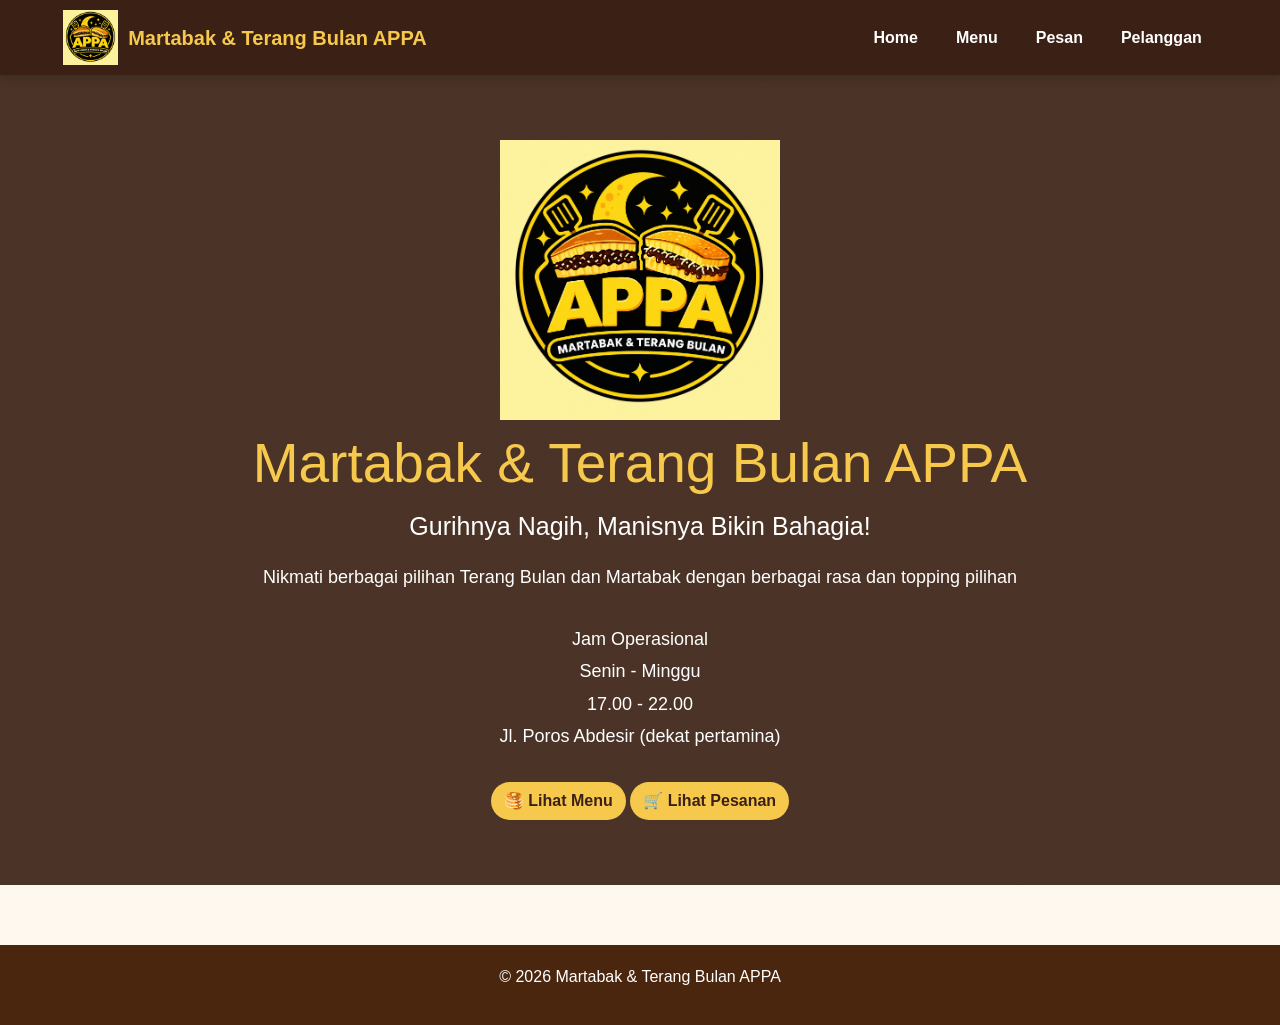
<file: index.html>
<!DOCTYPE html>
<html lang="id">

<head>
    <meta charset="UTF-8">
    <meta name="viewport" content="width=device-width, initial-scale=1.0">
    <title>Martabak & Terang Bulan APPA- Home</title>

    <!-- Bootstrap 5.3.8 -->
    <link
        href="https://cdn.jsdelivr.net/npm/bootstrap@5.3.8/dist/css/bootstrap.min.css"
        rel="stylesheet"
        integrity="sha384-sRIl4kxILFvY47J16cr9ZwB07vP4J8+LH7qKQnuqkuIAvNWLzeN8tE5YBujZqJLB"
        crossorigin="anonymous"
    >

    <!-- CSS -->
    <link rel="stylesheet" href="style.css">
</head>
<body>

    <!-- Navbar -->
<nav class="navbar navbar-expand-lg">
    <div class="container-fluid nav-container">

        <div class="logo">
            <img src="logo APPA.png" alt="Logo APPA">
            <span>Martabak & Terang Bulan APPA</span>
        </div>

        <!-- Bootstrap Navbar Toggle -->
        <button class="navbar-toggler" type="button"
                data-bs-toggle="collapse"
                data-bs-target="#navbarNav"
                aria-controls="navbarNav"
                aria-expanded="false"
                aria-label="Toggle navigation">

            <span class="navbar-toggler-icon"></span>
        </button>

        <div class="collapse navbar-collapse justify-content-end" id="navbarNav">

            <ul class="navbar-nav gap-lg-2">

                <li class="nav-item">
                    <a href="index.html" class="nav-link page-link"> Home</a>
                </li>

                <li class="nav-item">
                    <a href="menu.html" class="nav-link page-link"> Menu</a>
                </li>

                <li class="nav-item">
                    <a href="pesan.html" class="nav-link page-link"> Pesan</a>
                </li>

                <li class="nav-item">
                    <a href="pelanggan.html" class="nav-link page-link"> Pelanggan</a>
                </li>
            </ul>
        </div>
    </div>
</nav>

    <!-- Home -->
    <section class="hero">
        <div class="hero-content">

            <!-- Logo APPA -->
            <div class="hero-icon" id="heroIcon">
                <img src="logo APPA.png" alt="Logo APPA">
            </div>

            <h1>Martabak & Terang Bulan APPA</h1>

            <h2 id="slogan">
                Gurihnya Nagih, Manisnya Bikin Bahagia!
            </h2>

            <p>
                Nikmati berbagai pilihan Terang Bulan
                dan Martabak dengan berbagai rasa
                dan topping pilihan
            </p>

            <p>
                Jam Operasional<br>
                Senin - Minggu<br>
                17.00 - 22.00<br>
                Jl. Poros Abdesir (dekat pertamina)<br>
            </p>

            <a href="menu.html" class="btn">
                🥞 Lihat Menu
            </a>

            <a href="pesan.html" class="btn">
                🛒 Lihat Pesanan
            </a>
        </div>
    </section>

    <!-- Footer -->
    <footer>
        <p>© 2026 Martabak & Terang Bulan APPA</p>
    </footer>

    <!-- jQuery -->
    <script src="https://code.jquery.com/jquery-3.7.1.min.js"></script>

    <!-- Implementasi jQuery -->
    <script>
        $(function () {
            $("#heroIcon").on("click", function () {
                $("#slogan").text("Sekali Coba, Pasti Mau Lagi!");
            });
        });
    </script>

    <!-- Bootstrap JavaScript -->
    <script
        src="https://cdn.jsdelivr.net/npm/bootstrap@5.3.8/dist/js/bootstrap.bundle.min.js"
        integrity="sha384-FKyoEForCGlyvwx9Hj09JcYn3nv7wiPVlz7YYWjRrWVcXK/BmnVDxM+D2scQbITxI"
        crossorigin="anonymous">
    </script>
</body>
</html>
</file>
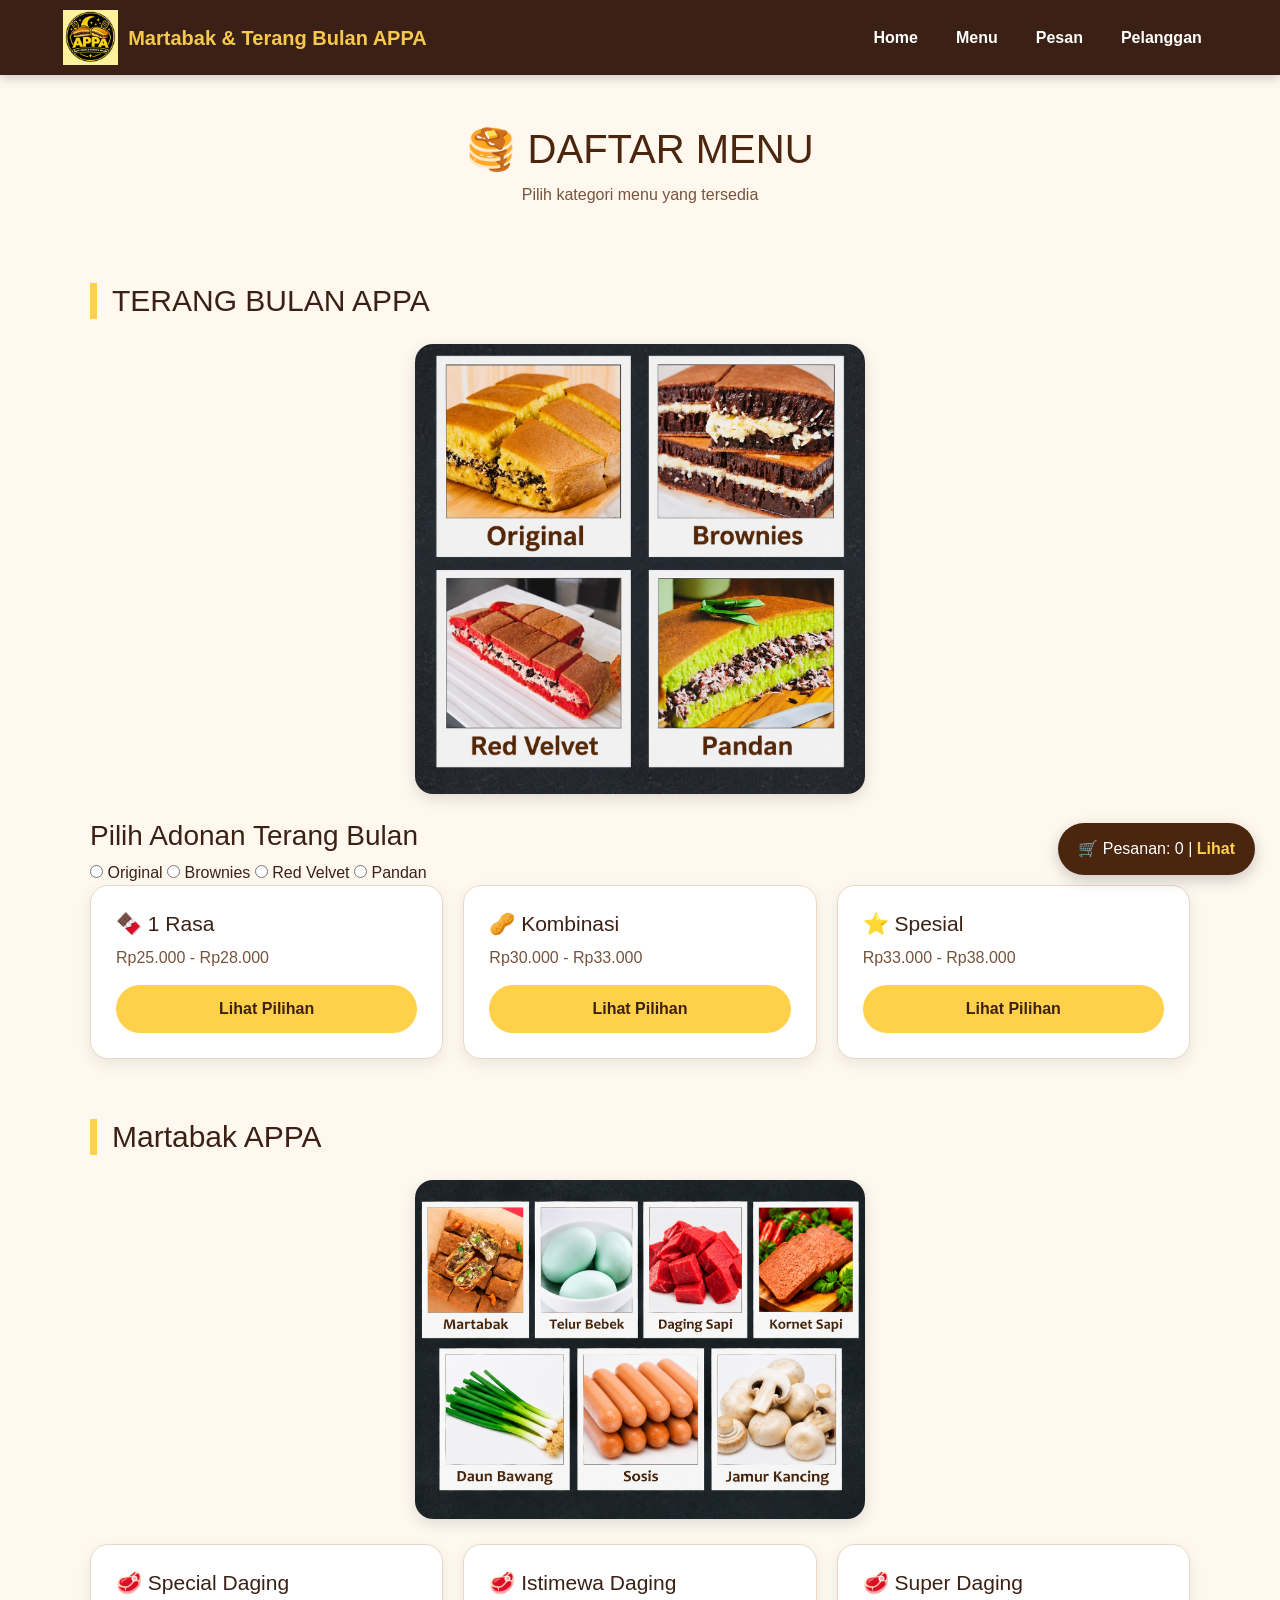
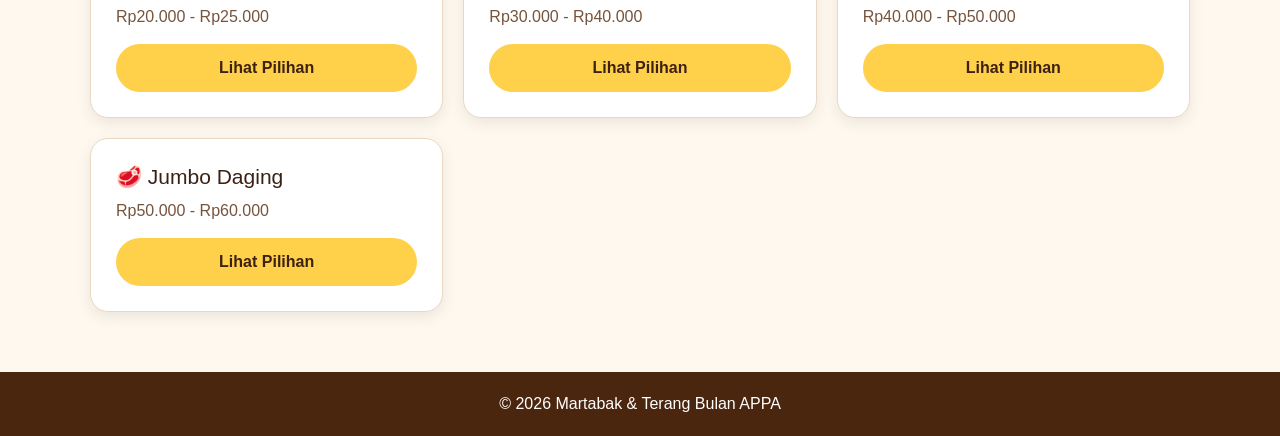
<file: menu.html>
<!DOCTYPE html>
<html lang="id">

<head>
    <meta charset="UTF-8">
    <meta name="viewport" content="width=device-width, initial-scale=1.0">
    <title>Martabak & Terang Bulan APPA - Menu</title>

    <!-- Bootstrap 5.3.8 -->
    <link
        href="https://cdn.jsdelivr.net/npm/bootstrap@5.3.8/dist/css/bootstrap.min.css"
        rel="stylesheet"
        integrity="sha384-sRIl4kxILFvY47J16cr9ZwB07vP4J8+LH7qKQnuqkuIAvNWLzeN8tE5YBujZqJLB"
        crossorigin="anonymous"
    >

    <!-- Menghubungkan CSS -->
    <link rel="stylesheet" href="style.css">
</head>
<body>

    <!-- NAVBAR -->
    <nav class="navbar navbar-expand-lg">
        <div class="container-fluid nav-container">

            <div class="logo">
                <img src="logo APPA.png" alt="Logo APPA">
                <span>Martabak & Terang Bulan APPA</span>
            </div>

            <!-- Bootstrap Navbar Toggle -->
            <button
                class="navbar-toggler"
                type="button"
                data-bs-toggle="collapse"
                data-bs-target="#navbarNav"
                aria-controls="navbarNav"
                aria-expanded="false"
                aria-label="Toggle navigation"
            >
                <span class="navbar-toggler-icon"></span>
            </button>

            <div class="collapse navbar-collapse justify-content-end" id="navbarNav">
                <ul class="navbar-nav gap-lg-2">

                    <li class="nav-item">
                        <a href="index.html" class="nav-link page-link">Home</a>
                    </li>

                    <li class="nav-item">
                        <a href="menu.html" class="nav-link page-link">Menu</a>
                    </li>

                    <li class="nav-item">
                        <a href="pesan.html" class="nav-link page-link">Pesan</a>
                    </li>

                    <li class="nav-item">
                        <a href="pelanggan.html" class="nav-link page-link">Pelanggan</a>
                    </li>
                </ul>
            </div>
        </div>
    </nav>

    <!-- HEADER -->
    <div class="header">
        <h1>🥞 DAFTAR MENU</h1>
        <p>Pilih kategori menu yang tersedia</p>
    </div>

    <!-- TERANG BULAN -->
    <section class="menu-section">

        <h2 class="section-title">TERANG BULAN APPA</h2>

        <div class="menu-image">
            <img src="TerangBulanAPPA.png" alt="Terang Bulan APPA">
        </div>

        <div class="adonan">
            <h3>Pilih Adonan Terang Bulan</h3>

            <label>
                <input type="radio" name="adonan" value="Original">
                Original
            </label>

            <label>
                <input type="radio" name="adonan" value="Brownies">
                Brownies
            </label>

            <label>
                <input type="radio" name="adonan" value="Red Velvet">
                Red Velvet
            </label>

            <label>
                <input type="radio" name="adonan" value="Pandan">
                Pandan
            </label>
        </div>

        <div class="category-grid">

            <div class="category">
                <h3>🍫 1 Rasa</h3>
                <p>Rp25.000 - Rp28.000</p>

                <button onclick="tampilkan('satuRasa')">
                    Lihat Pilihan
                </button>
            </div>

            <div class="category">
                <h3>🥜 Kombinasi</h3>
                <p>Rp30.000 - Rp33.000</p>

                <button onclick="tampilkan('kombinasi')">
                    Lihat Pilihan
                </button>
            </div>

            <div class="category">
                <h3>⭐ Spesial</h3>
                <p>Rp33.000 - Rp38.000</p>

                <button onclick="tampilkan('spesial')">
                    Lihat Pilihan
                </button>
            </div>
        </div>

        <div class="detail" id="detailTerang">
            <h2 id="judulTerang"></h2>

            <div class="menu-list" id="listTerang"></div>
        </div>
    </section>

    <!-- MARTABAK -->
    <section class="menu-section">

        <h2 class="section-title">Martabak APPA</h2>

        <div class="menu-image">
            <img src="MartabakAPPA.png" alt="Martabak APPA">
        </div>

        <div class="category-grid">

            <div class="category">
                <h3>🥩 Special Daging</h3>
                <p>Rp20.000 - Rp25.000</p>

                <button onclick="tampilkanMartabak('special')">
                    Lihat Pilihan
                </button>
            </div>

            <div class="category">
                <h3>🥩 Istimewa Daging</h3>
                <p>Rp30.000 - Rp40.000</p>

                <button onclick="tampilkanMartabak('istimewa')">
                    Lihat Pilihan
                </button>
            </div>

            <div class="category">
                <h3>🥩 Super Daging</h3>
                <p>Rp40.000 - Rp50.000</p>

                <button onclick="tampilkanMartabak('super')">
                    Lihat Pilihan
                </button>
            </div>

            <div class="category">
                <h3>🥩 Jumbo Daging</h3>
                <p>Rp50.000 - Rp60.000</p>

                <button onclick="tampilkanMartabak('jumbo')">
                    Lihat Pilihan
                </button>
            </div>
        </div>

        <div class="detail" id="detailMartabak">
            <h2 id="judulMartabak"></h2>

            <div class="menu-list" id="listMartabak"></div>
        </div>
    </section>

    <!-- PESANAN -->
    <div class="pesanan">
        🛒 Pesanan:
        <span id="jumlah">0</span>
        |
        <a href="pesan.html">Lihat</a>
    </div>

    <!-- FOOTER -->
    <footer>
        © 2026 Martabak & Terang Bulan APPA
    </footer>

    <!-- JAVASCRIPT -->
    <script>
        const menuTerang = {
            satuRasa: {
                judul: "🍫 Terang Bulan - 1 Rasa",
                data: [
                    ["Kacang", 25000],
                    ["Coklat", 25000],
                    ["Oreo", 25000],
                    ["Milo", 25000],
                    ["Durian", 28000],
                    ["Vanilla", 28000],
                    ["Keju", 28000],
                    ["Greentea", 28000]
                ]
            },

            kombinasi: {
                judul: "🥜 Terang Bulan - Kombinasi",
                data: [
                    ["Coklat Kacang", 30000],
                    ["Coklat Oreo", 30000],
                    ["Coklat Milo", 30000],
                    ["Coklat Durian", 30000],
                    ["Coklat Vanilla", 30000],
                    ["Coklat Keju", 30000],
                    ["Coklat Greentea", 30000],
                    ["Durian Oreo", 30000],
                    ["Durian Milo", 30000],
                    ["Durian Keju", 30000],
                    ["Durian Coklat Kacang", 33000],
                    ["Durian Keju Coklat", 33000],
                    ["Durian Keju Oreo", 33000],
                    ["Durian Keju Kacang", 33000],
                    ["Greentea Kacang", 30000],
                    ["Greentea Milo", 30000],
                    ["Greentea Coklat Kacang", 33000],
                    ["Greentea Keju Coklat", 33000],
                    ["Greentea Keju Oreo", 33000],
                    ["Greentea Keju Kacang", 33000],
                    ["Oreo Milo", 30000],
                    ["Keju Kacang", 30000],
                    ["Keju Milo", 30000],
                    ["Keju Oreo", 30000],
                    ["Keju Greentea", 30000],
                    ["Keju Coklat Milo", 33000],
                    ["Keju Kacang Coklat", 33000],
                    ["Keju Oreo Milo", 33000],
                    ["Keju Coklat Oreo", 33000],
                    ["Vanilla Keju", 30000],
                    ["Vanilla Coklat", 30000],
                    ["Vanilla Milo", 30000],
                    ["Vanilla Oreo", 30000],
                    ["Vanilla Coklat Kacang", 33000],
                    ["Vanilla Coklat Oreo", 33000],
                    ["Vanilla Keju Coklat", 33000],
                    ["Vanilla Keju Oreo", 33000],
                    ["Vanilla Keju Kacang", 33000]
                ]
            },

            spesial: {
                judul: "⭐ Terang Bulan - Spesial",
                data: [
                    ["Choco Maltine", 33000],
                    ["Silverqueen", 38000]
                ]
            }
        };

        const menuMartabak = {
            special: {
                judul: "🥩 Special Daging",
                data: [
                    ["Special Daging", 20000],
                    ["Special Daging + Jamur", 25000],
                    ["Special Daging + Sosis", 25000],
                    ["Special Daging + Kornet", 25000]
                ]
            },

            istimewa: {
                judul: "🥩 Istimewa Daging",
                data: [
                    ["Istimewa Daging", 30000],
                    ["Istimewa Daging + Jamur", 35000],
                    ["Istimewa Daging + Sosis", 35000],
                    ["Istimewa Daging + Kornet", 35000],
                    ["Istimewa Daging + Jamur Sosis", 40000],
                    ["Istimewa Daging + Jamur Kornet", 40000]
                ]
            },

            super: {
                judul: "🥩 Super Daging",
                data: [
                    ["Super Daging", 40000],
                    ["Super Daging + Jamur", 45000],
                    ["Super Daging + Sosis", 45000],
                    ["Super Daging + Kornet", 45000],
                    ["Super Daging + Jamur Sosis", 50000],
                    ["Super Daging + Jamur Kornet", 50000]
                ]
            },

            jumbo: {
                judul: "🥩 Jumbo Daging",
                data: [
                    ["Jumbo Daging", 50000],
                    ["Jumbo Daging + Jamur", 55000],
                    ["Jumbo Daging + Sosis", 55000],
                    ["Jumbo Daging + Kornet", 55000],
                    ["Jumbo Daging + Jamur Sosis", 60000],
                    ["Jumbo Daging + Jamur Kornet", 60000]
                ]
            }
        };

        let hargaDB = {};

        async function loadHargaDB() {
            try {
                const response = await fetch("edit_harga.php");
                const result = await response.json();

                if (result.status) {
                    hargaDB = result.data;
                }
            } catch (error) {
                console.error(
                    "Gagal mengambil harga dari MySQL:",
                    error
                );
            }
        }

        function getHarga(nama, hargaDefault) {
            if (hargaDB[nama] !== undefined) {
                return Number(hargaDB[nama]);
            }

            return hargaDefault;
        }

        async function tampilkan(kategori) {
            if (Object.keys(hargaDB).length === 0) {
                await loadHargaDB();
            }

            const detail = document.getElementById("detailTerang");
            const judul = document.getElementById("judulTerang");
            const list = document.getElementById("listTerang");
            const menu = menuTerang[kategori];

            judul.textContent = menu.judul;
            list.innerHTML = "";

            menu.data.forEach(item => {
                let harga = getHarga(item[0], item[1]);

                list.innerHTML += `
                    <div class="menu-item">
                        <span>
                            ${item[0]}<br>
                            Rp${harga.toLocaleString("id-ID")}
                        </span>

                        <div>
                            <button onclick="editHarga('${item[0]}', ${harga})">
                                ✏️ Edit
                            </button>

                            <button onclick="pilihMenu('${item[0]}', ${harga})">
                                Pilih
                            </button>
                        </div>
                    </div>
                `;
            });

            detail.style.display = "block";

            detail.scrollIntoView({
                behavior: "smooth"
            });
        }

        async function tampilkanMartabak(kategori) {
            if (Object.keys(hargaDB).length === 0) {
                await loadHargaDB();
            }

            const detail = document.getElementById("detailMartabak");
            const judul = document.getElementById("judulMartabak");
            const list = document.getElementById("listMartabak");
            const menu = menuMartabak[kategori];

            judul.textContent = menu.judul;
            list.innerHTML = "";

            menu.data.forEach(item => {
                let harga = getHarga(item[0], item[1]);

                list.innerHTML += `
                    <div class="menu-item">
                        <span>
                            ${item[0]}<br>
                            Rp${harga.toLocaleString("id-ID")}
                        </span>

                        <div>
                            <button onclick="editHarga('${item[0]}', ${harga})">
                                ✏️ Edit
                            </button>

                            <button onclick="pilihMartabak('${item[0]}', ${harga})">
                                Pilih
                            </button>
                        </div>
                    </div>
                `;
            });

            detail.style.display = "block";

            detail.scrollIntoView({
                behavior: "smooth"
            });
        }

        function pilihMenu(nama, harga) {
            let adonan = document.querySelector(
                'input[name="adonan"]:checked'
            );

            if (!adonan) {
                alert("Silakan pilih adonan terlebih dahulu!");
                return;
            }

            let namaPesanan = nama + " - " + adonan.value;

            let pesanan = JSON.parse(
                localStorage.getItem("pesanan")
            ) || [];

            let item = pesanan.find(p => p.nama === namaPesanan);

            if (item) {
                item.jumlah++;
            } else {
                pesanan.push({
                    nama: namaPesanan,
                    harga: harga,
                    jumlah: 1
                });
            }

            localStorage.setItem("pesanan", JSON.stringify(pesanan));

            hitungJumlah();

            alert(namaPesanan + " berhasil ditambahkan!");
        }

        function pilihMartabak(nama, harga) {
            let pesanan = JSON.parse(
                localStorage.getItem("pesanan")
            ) || [];

            let item = pesanan.find(p => p.nama === nama);

            if (item) {
                item.jumlah++;
            } else {
                pesanan.push({
                    nama: nama,
                    harga: harga,
                    jumlah: 1
                });
            }

            localStorage.setItem("pesanan", JSON.stringify(pesanan));

            hitungJumlah();

            alert(nama + " berhasil ditambahkan!");
        }

        function hitungJumlah() {
            let pesanan = JSON.parse(
                localStorage.getItem("pesanan")
            ) || [];

            let jumlah = pesanan.reduce(
                (total, item) => total + item.jumlah,
                0
            );

            document.getElementById("jumlah").textContent = jumlah;
        }

        async function editHarga(nama, hargaLama) {
            let hargaBaru = prompt(
                "Edit harga " + nama + "\n\n" +
                "Harga sekarang: Rp" +
                hargaLama.toLocaleString("id-ID") +
                "\n\nMasukkan harga baru:"
            );

            // Jika Cancel
            if (hargaBaru === null) {
                return;
            }

            // Ambil angka saja
            hargaBaru = parseInt(
                hargaBaru.replace(/\D/g, "")
            );

            // Cek harga
            if (isNaN(hargaBaru) || hargaBaru <= 0) {
                alert("Harga tidak valid!");
                return;
            }

            try {
                const formData = new FormData();

                formData.append("nama", nama);
                formData.append("harga", hargaBaru);

                const response = await fetch(
                    "edit_harga.php",
                    {
                        method: "POST",
                        body: formData
                    }
                );

                const result = await response.json();

                if (result.status) {
                    alert(
                        "Harga " + nama +
                        " berhasil diubah menjadi Rp" +
                        hargaBaru.toLocaleString("id-ID")
                    );

                    // Ambil ulang harga dari database
                    await loadHargaDB();

                    // Tampilkan kembali harga terbaru
                    location.reload();
                } else {
                    alert(result.pesan);
                }
            } catch (error) {
                console.error(error);

                alert(
                    "Gagal menghubungkan ke server.\n\n" +
                    "Pastikan Apache dan MySQL XAMPP aktif."
                );
            }
        }

        loadHargaDB().then(() => {
            hitungJumlah();
        });
    </script>

    <!-- jQuery -->
    <script src="https://code.jquery.com/jquery-3.7.1.min.js"></script>

    <script>
        $(function() {
            $(".section-title").on("click", function() {
                $(this)
                    .next(".category-grid")
                    .slideToggle();
            });
        });
    </script>

    <!-- Bootstrap JavaScript -->
    <script
        src="https://cdn.jsdelivr.net/npm/bootstrap@5.3.8/dist/js/bootstrap.bundle.min.js"
        integrity="sha384-FKyoEForCGlyvwx9Hj09JcYn3nv7wiPVlz7YYWJrRrWVcXK/BmnVDxM+D2scQbITxI"
        crossorigin="anonymous">
    </script>
</body>
</html>
</file>
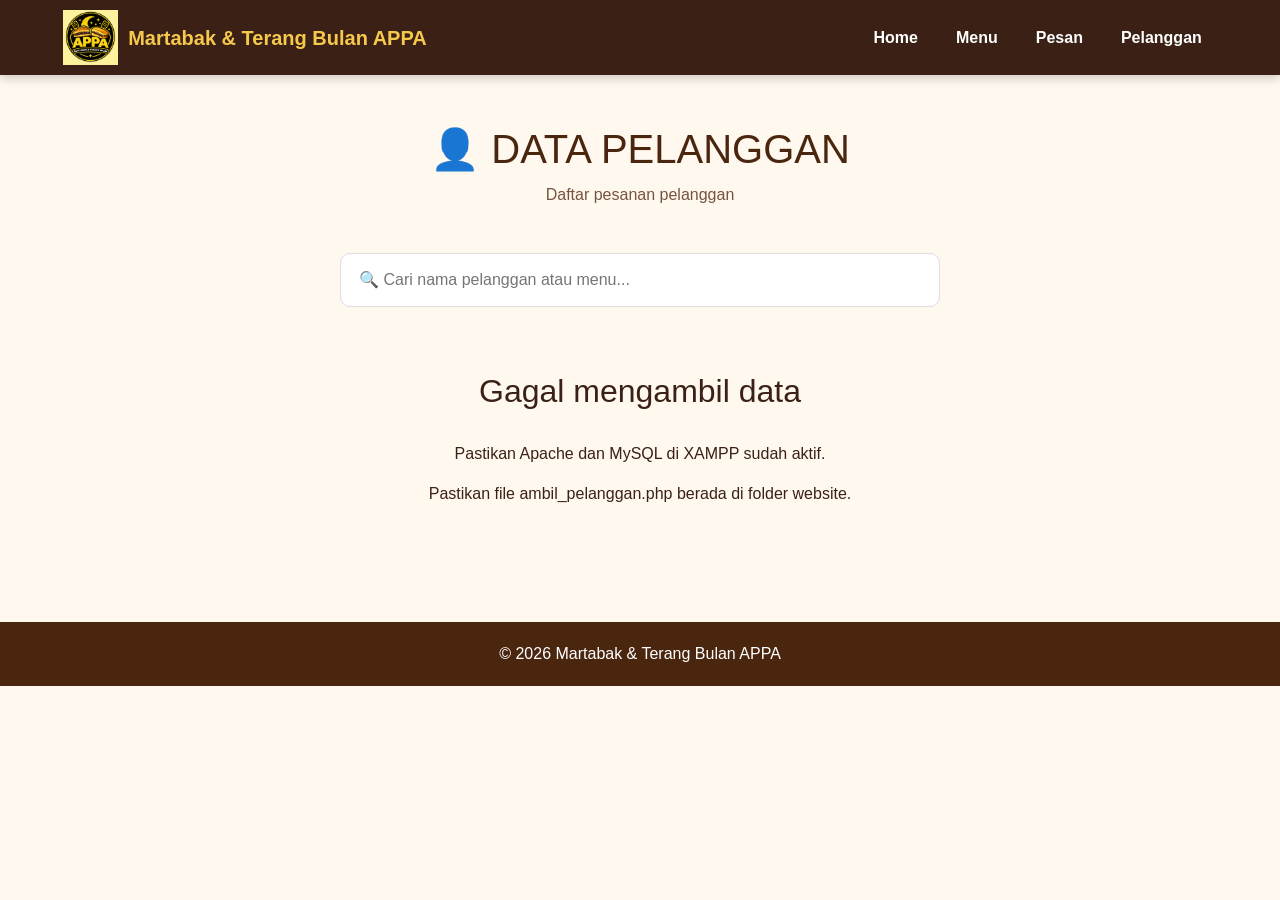
<file: pelanggan.html>
<!DOCTYPE html>
<html lang="id">

<head>
    <meta charset="UTF-8">
    <meta name="viewport" content="width=device-width, initial-scale=1.0">
    <title>Martabak & Terang Bulan APPA - Pelanggan</title>

    <!-- Bootstrap 5.3.8 -->
    <link
        href="https://cdn.jsdelivr.net/npm/bootstrap@5.3.8/dist/css/bootstrap.min.css"
        rel="stylesheet"
        integrity="sha384-sRIl4kxILFvY47J16cr9ZwB07vP4J8+LH7qKQnuqkuIAvNWLzeN8tE5YBujZqJLB"
        crossorigin="anonymous"
    >

    <!-- CSS -->
    <link rel="stylesheet" href="style.css">
</head>
<body>

    <!-- Navbar -->
    <nav class="navbar navbar-expand-lg">
        <div class="container-fluid nav-container">

            <div class="logo">
                <img src="logo APPA.png" alt="Logo APPA">
                <span>Martabak & Terang Bulan APPA</span>
            </div>

            <button
                class="navbar-toggler"
                type="button"
                data-bs-toggle="collapse"
                data-bs-target="#navbarNav"
                aria-controls="navbarNav"
                aria-expanded="false"
                aria-label="Toggle navigation"
            >
                <span class="navbar-toggler-icon"></span>
            </button>

            <div
                class="collapse navbar-collapse justify-content-end"
                id="navbarNav"
            >
                <ul class="navbar-nav gap-lg-2">

                    <li class="nav-item">
                        <a href="index.html" class="nav-link page-link">Home</a>
                    </li>

                    <li class="nav-item">
                        <a href="menu.html" class="nav-link page-link">Menu</a>
                    </li>

                    <li class="nav-item">
                        <a href="pesan.html" class="nav-link page-link">Pesan</a>
                    </li>

                    <li class="nav-item">
                        <a href="pelanggan.html" class="nav-link page-link">Pelanggan</a>
                    </li>
                </ul>
            </div>
        </div>
    </nav>

    <!-- Header -->
    <div class="header">
        <h1>👤 DATA PELANGGAN</h1>
        <p>Daftar pesanan pelanggan</p>
    </div>

    <!-- Pencarian -->
    <div class="pencarian-pelanggan">
        <input
            type="text"
            id="cariPelanggan"
            placeholder="🔍 Cari nama pelanggan atau menu..."
        >
    </div>

    <!-- Daftar Pelanggan -->
    <div class="container" id="daftarPelanggan"></div>

    <!-- Footer -->
    <footer>
        © 2026 Martabak & Terang Bulan APPA
    </footer>

    <!-- jQuery -->
    <script src="https://code.jquery.com/jquery-3.7.1.min.js"></script>

    <script>
        let dataPelanggan = [];

        // Mengambil data pelanggan dari database
        function tampilkanPelanggan() {
            const $daftar = $("#daftarPelanggan");

            $daftar.html(`
                <div class="kosong">
                    <h2>Memuat data...</h2>
                    <p>Sedang mengambil data dari database.</p>
                </div>
            `);

            $.ajax({
                url: "ambil_pelanggan.php",
                method: "GET",
                dataType: "json",

                success: function(data) {
                    dataPelanggan = data || [];
                    $daftar.empty();

                    if (dataPelanggan.length === 0) {
                        $daftar.html(`
                            <div class="kosong">
                                <h2>Belum ada pesanan</h2>
                                <br>
                                <p>Pesanan pelanggan akan muncul di sini.</p>
                            </div>
                        `);

                        return;
                    }

                    // Menampilkan setiap pelanggan
                    dataPelanggan.forEach(function(pelanggan) {
                        let daftarMenu = "";

                        $.each(pelanggan.pesanan || [], function(_, item) {
                            let subtotal =
                                Number(item.harga) * Number(item.jumlah);

                            daftarMenu += `
                                <div class="item">
                                    <span>
                                        ${item.nama} × ${item.jumlah}
                                    </span>

                                    <strong>
                                        Rp${subtotal.toLocaleString("id-ID")}
                                    </strong>
                                </div>
                            `;
                        });

                        // Menentukan status pesanan
                        let statusClass =
                            pelanggan.status === "Selesai"
                                ? "status selesai"
                                : "status";

                        let tombolSelesai = "";

                        if (pelanggan.status !== "Selesai") {
                            tombolSelesai = `
                                <button
                                    class="selesai-btn"
                                    data-id="${pelanggan.id}"
                                >
                                    ✅ Tandai Selesai
                                </button>
                            `;
                        }

                        // Menampilkan kartu pelanggan
                        $daftar.append(`
                            <div
                                class="pelanggan-card"
                                data-id="${pelanggan.id}"
                            >
                                <div class="pelanggan-header">
                                    <h2>👤 ${pelanggan.nama}</h2>

                                    <span class="${statusClass}">
                                        ${pelanggan.status}
                                    </span>
                                </div>

                                <div class="detail-pelanggan">
                                    ${daftarMenu}

                                    <div class="total">
                                        <span>TOTAL</span>

                                        <span>
                                            Rp${Number(pelanggan.total).toLocaleString("id-ID")}
                                        </span>
                                    </div>

                                    ${tombolSelesai}

                                    <button
                                        class="hapus-btn"
                                        data-id="${pelanggan.id}"
                                    >
                                        🗑️ Hapus Data
                                    </button>
                                </div>
                            </div>
                        `);
                    });
                },

                error: function(xhr, status, error) {
                    console.error(
                        "Error ambil_pelanggan.php:",
                        error
                    );

                    $daftar.html(`
                        <div class="kosong">
                            <h2>Gagal mengambil data</h2>
                            <br>

                            <p>
                                Pastikan Apache dan MySQL
                                di XAMPP sudah aktif.
                            </p>

                            <p>
                                Pastikan file ambil_pelanggan.php
                                berada di folder website.
                            </p>
                        </div>
                    `);
                }
            });
        }

        // Membuka dan menutup detail pelanggan
        $("#daftarPelanggan").on(
            "click",
            ".pelanggan-header",
            function() {
                $(this)
                    .next(".detail-pelanggan")
                    .stop(true, true)
                    .slideToggle(400);
            }
        );

        // Efek saat mouse berada di atas kartu
        $("#daftarPelanggan").on(
            "mouseenter",
            ".pelanggan-card",
            function() {
                $(this).addClass("disorot");
            }
        );

        $("#daftarPelanggan").on(
            "mouseleave",
            ".pelanggan-card",
            function() {
                $(this).removeClass("disorot");
            }
        );

        // Menandai pesanan selesai
        $("#daftarPelanggan").on(
            "click",
            ".selesai-btn",
            function() {
                const tombol = $(this);
                const id = tombol.data("id");

                $.ajax({
                    url: "update_status.php",
                    method: "POST",

                    data: {
                        id: id
                    },

                    dataType: "json",

                    success: function(hasil) {
                        if (hasil.status) {
                            alert("✅ Pesanan berhasil diselesaikan.");
                            tampilkanPelanggan();
                        } else {
                            alert(
                                hasil.pesan ||
                                "Gagal mengubah status."
                            );
                        }
                    },

                    error: function() {
                        alert("Gagal terhubung ke server.");
                    }
                });
            }
        );

        // Menghapus data pelanggan
        $("#daftarPelanggan").on(
            "click",
            ".hapus-btn",
            function() {
                const tombol = $(this);
                const id = tombol.data("id");

                if (!confirm("Hapus data pelanggan ini?")) {
                    return;
                }

                $.ajax({
                    url: "hapus_pelanggan.php",
                    method: "POST",

                    data: {
                        id: id
                    },

                    dataType: "json",

                    success: function(hasil) {
                        if (hasil.status) {
                            alert("🗑️ Data pelanggan berhasil dihapus.");
                            tampilkanPelanggan();
                        } else {
                            alert(
                                hasil.pesan ||
                                "Gagal menghapus data."
                            );
                        }
                    },

                    error: function() {
                        alert("Gagal terhubung ke server.");
                    }
                });
            }
        );

        // Mencari pelanggan berdasarkan nama atau menu
        $("#cariPelanggan").on("keyup", function() {
            const kata = $(this).val().toLowerCase();

            $("#daftarPelanggan .pelanggan-card").filter(function() {
                const isi = $(this).text().toLowerCase();

                $(this).toggle(
                    isi.indexOf(kata) > -1
                );
            });
        });

        // Menampilkan data saat halaman dibuka
        tampilkanPelanggan();
    </script>

    <!-- Bootstrap JavaScript -->
    <script
        src="https://cdn.jsdelivr.net/npm/bootstrap@5.3.8/dist/js/bootstrap.bundle.min.js"
        integrity="sha384-FKyoEForCGlyvwx9Hj09JcYn3nv7wiPVlz7YYWJrRrWVcXK/BmnVDxM+D2scQbITxI"
        crossorigin="anonymous">
    </script>
</body>
</html>
</file>
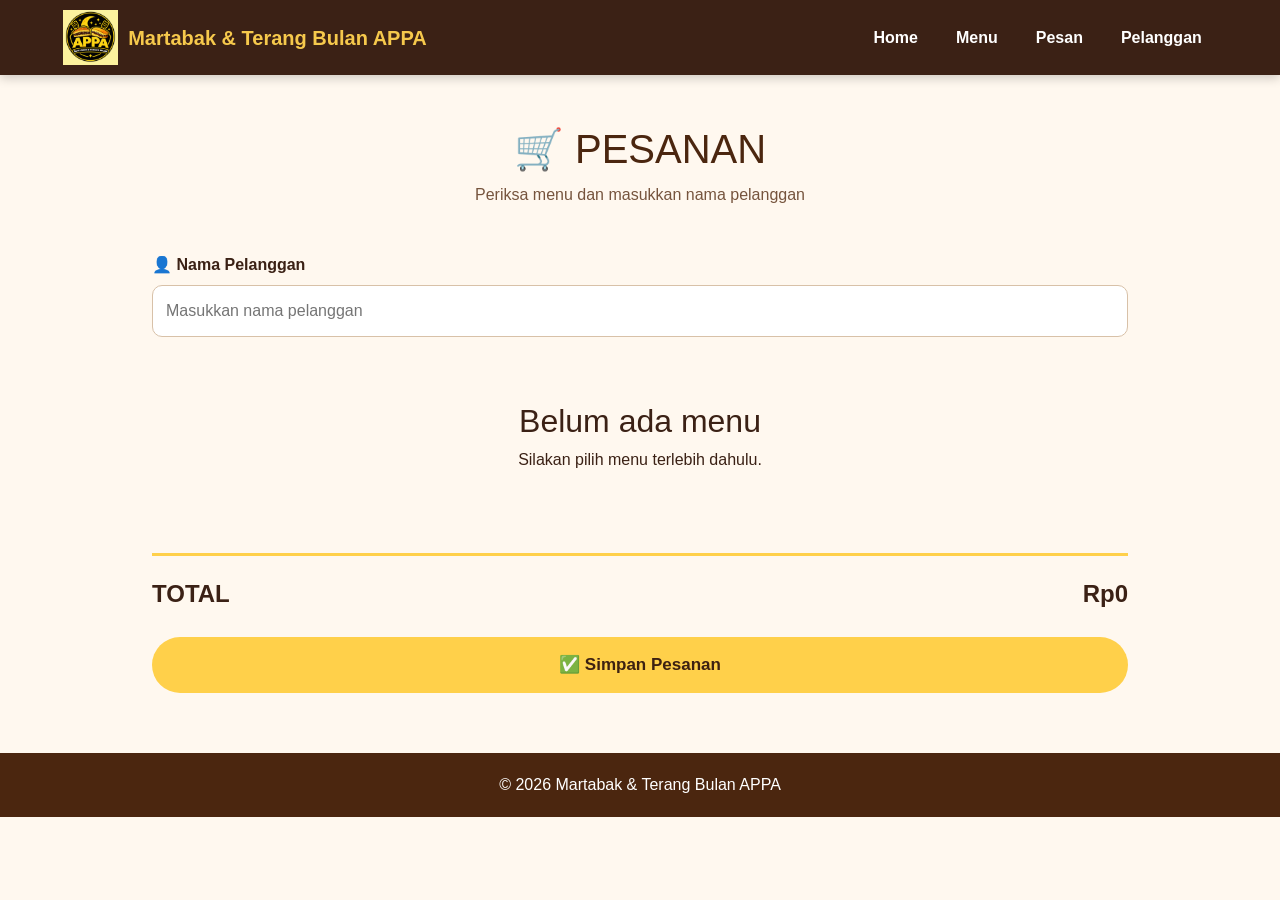
<file: pesan.html>
<!DOCTYPE html>
<html lang="id">

<head>
    <meta charset="UTF-8">
    <meta name="viewport" content="width=device-width, initial-scale=1.0">

    <title>Martabak & Terang Bulan APPA - Pesan</title>

    <!-- Bootstrap 5.3.8 -->
    <link
        href="https://cdn.jsdelivr.net/npm/bootstrap@5.3.8/dist/css/bootstrap.min.css"
        rel="stylesheet"
        integrity="sha384-sRIl4kxILFvY47J16cr9ZwB07vP4J8+LH7qKQnuqkuIAvNWLzeN8tE5YBujZqJLB"
        crossorigin="anonymous"
    >

    <!-- CSS -->
    <link rel="stylesheet" href="style.css">
</head>
<body>

    <!-- Navbar -->
    <nav class="navbar navbar-expand-lg">
        <div class="container-fluid nav-container">

            <div class="logo">
                <img src="logo APPA.png" alt="Logo APPA">
                <span>Martabak & Terang Bulan APPA</span>
            </div>

            <button
                class="navbar-toggler"
                type="button"
                data-bs-toggle="collapse"
                data-bs-target="#navbarNav"
                aria-controls="navbarNav"
                aria-expanded="false"
                aria-label="Toggle navigation">

                <span class="navbar-toggler-icon"></span>
            </button>

            <div
                class="collapse navbar-collapse justify-content-end"
                id="navbarNav">

                <ul class="navbar-nav gap-lg-2">

                    <li class="nav-item">
                        <a href="index.html" class="nav-link page-link">
                            Home
                        </a>
                    </li>

                    <li class="nav-item">
                        <a href="menu.html" class="nav-link page-link">
                            Menu
                        </a>
                    </li>

                    <li class="nav-item">
                        <a href="pesan.html" class="nav-link page-link">
                            Pesan
                        </a>
                    </li>

                    <li class="nav-item">
                        <a href="pelanggan.html" class="nav-link page-link">
                            Pelanggan
                        </a>
                    </li>
                </ul>
            </div>
        </div>
    </nav>

    <!-- Header -->
    <div class="header">
        <h1>🛒 PESANAN</h1>
        <p>Periksa menu dan masukkan nama pelanggan</p>
    </div>

    <!-- Container -->
    <div class="container">

        <!-- Nama Pelanggan -->
        <div class="nama-pelanggan">

            <label for="nama">
                👤 Nama Pelanggan
            </label>

            <input
                type="text"
                id="nama"
                placeholder="Masukkan nama pelanggan"
            >
        </div>

        <!-- Daftar Pesanan -->
        <div id="daftarPesanan"></div>

        <!-- Total -->
        <div class="total">
            <span>TOTAL</span>

            <span id="totalHarga">
                Rp0
            </span>
        </div>

        <!-- Simpan Pesanan -->
        <button
            class="simpan"
            onclick="simpanPesanan()">

            ✅ Simpan Pesanan
        </button>
    </div>

    <!-- Footer -->
    <footer>
        © 2026 Martabak & Terang Bulan APPA
    </footer>

    <!-- JavaScript Pesanan -->
    <script>

        // Menampilkan pesanan dari local storage
        function tampilkanPesanan() {

            let pesanan =
                JSON.parse(
                    localStorage.getItem("pesanan")
                ) || [];

            let daftar =
                document.getElementById("daftarPesanan");

            let total =
                document.getElementById("totalHarga");

            daftar.innerHTML = "";

            let totalHarga = 0;

            // Jika belum ada pesanan
            if (pesanan.length === 0) {

                daftar.innerHTML = `
                    <div class="kosong">
                        <h2>
                            Belum ada menu
                        </h2>

                        <p>
                            Silakan pilih menu terlebih dahulu.
                        </p>
                    </div>
                `;
                total.textContent = "Rp0";
                return;
            }

            // Menampilkan setiap pesanan
            pesanan.forEach((item, index) => {

                let subtotal =
                    item.harga * item.jumlah;

                totalHarga += subtotal;

                daftar.innerHTML += `
                    <div class="order-item">

                        <strong>
                            ${item.nama}
                        </strong>

                        <span class="harga">
                            Rp${item.harga.toLocaleString("id-ID")}
                        </span>

                        <div class="jumlah">

                            <button
                                onclick="kurangi(${index})">
                                −
                            </button>

                            <strong>
                                ${item.jumlah}
                            </strong>

                            <button
                                onclick="tambah(${index})">
                                +
                            </button>

                        </div>

                        <div>
                            <strong>
                                Rp${subtotal.toLocaleString("id-ID")}
                            </strong>

                            <br><br>

                            <button
                                class="hapus"
                                onclick="hapusItem(${index})">
                                Hapus
                            </button>
                        </div>

                    </div>
                `;
            });

            // Menampilkan total harga
            total.textContent =
                "Rp" + totalHarga.toLocaleString("id-ID");
        }

        // Menambah jumlah pesanan
        function tambah(index) {

            let pesanan =
                JSON.parse(
                    localStorage.getItem("pesanan")
                ) || [];

            if (!pesanan[index]) {
                return;
            }

            pesanan[index].jumlah++;

            localStorage.setItem(
                "pesanan",
                JSON.stringify(pesanan)
            );

            tampilkanPesanan();
        }

        // Mengurangi jumlah pesanan
        function kurangi(index) {

            let pesanan =
                JSON.parse(
                    localStorage.getItem("pesanan")
                ) || [];

            if (!pesanan[index]) {
                return;
            }

            pesanan[index].jumlah--;

            if (pesanan[index].jumlah <= 0) {
                pesanan.splice(index, 1);
            }

            localStorage.setItem(
                "pesanan",
                JSON.stringify(pesanan)
            );

            tampilkanPesanan();
        }

        // Menghapus item pesanan
        function hapusItem(index) {

            let pesanan =
                JSON.parse(
                    localStorage.getItem("pesanan")
                ) || [];

            pesanan.splice(index, 1);

            localStorage.setItem(
                "pesanan",
                JSON.stringify(pesanan)
            );

            tampilkanPesanan();
        }

        // Menyimpan pesanan ke database
        async function simpanPesanan() {
            let nama =
                document
                    .getElementById("nama")
                    .value
                    .trim();

            let pesanan =
                JSON.parse(
                    localStorage.getItem("pesanan")
                ) || [];

            // Cek nama pelanggan
            if (nama === "") {

                alert(
                    "Masukkan nama pelanggan terlebih dahulu!"
                );
                return;
            }

            // Cek daftar pesanan
            if (pesanan.length === 0) {

                alert(
                    "Belum ada menu yang dipilih!"
                );
                return;
            }

            // Mengirim data ke simpan_pesanan.php
            try {
                const response = await fetch(
                    "simpan_pesanan.php",
                    {
                        method: "POST",

                        headers: {
                            "Content-Type": "application/json"
                        },

                        body: JSON.stringify({
                            nama: nama,
                            pesanan: pesanan
                        })
                    }
                );

                // Mengambil hasil dari PHP
                const hasil = await response.json();

                // Jika pesanan berhasil disimpan
                if (hasil.status) {

                    // Menghapus keranjang sementara
                    localStorage.removeItem("pesanan");

                    alert(
                        "Pesanan " + nama + " berhasil disimpan!"
                    );

                    // Berpindah ke halaman pelanggan
                    window.location.href = "pelanggan.html";

                } else {

                    // Jika penyimpanan gagal
                    alert(
                        hasil.pesan ||
                        "Pesanan gagal disimpan."
                    );
                }

            } catch (error) {

                // Jika gagal terhubung ke PHP
                console.error("Error:", error);

                alert(
                    "Gagal terhubung ke server.\n\n" +
                    "Pastikan Apache dan MySQL " +
                    "di XAMPP sudah aktif."
                );
            }
        }

        // Menjalankan fungsi saat halaman dibuka
        tampilkanPesanan();

    </script>

    <!-- jQuery -->
    <script src="https://code.jquery.com/jquery-3.7.1.min.js"></script>

    <!-- Efek pada input nama pelanggan -->
    <script>

        $(function () {

            $("#nama").on("focus", function () {

                $(this).css(
                    "border",
                    "2px solid #ffd04a"
                );
            });

            $("#nama").on("blur", function () {

                $(this).css(
                    "border",
                    "1px solid #d8c1a8"
                );
            });
        });
    </script>

    <!-- Bootstrap JavaScript -->
    <script
        src="https://cdn.jsdelivr.net/npm/bootstrap@5.3.8/dist/js/bootstrap.bundle.min.js"
        integrity="sha384-FKyoEForCGlyvwx9Hj09JcYn3nv7wiPVlz7YYWjRrWVcXK/BmnVDxM+D2scQbITxI"
        crossorigin="anonymous">
    </script>
</body>
</html>
</file>
<file: style.css>
* {
    margin: 0;
    padding: 0;
    box-sizing: border-box;
}

body {
    font-family: Arial, sans-serif;
    background: #fff8ef;
    color: #3b2115;
}

/* NAVBAR */

nav.navbar {
    background: #3b2115 !important;
    padding: 10px 4%;
    box-shadow: 0 3px 10px rgba(0, 0, 0, 0.2);
    position: sticky;
    top: 0;
    z-index: 1000;
}

.navbar .container {
    max-width: 1200px;
    width: 90%;
}

/* Logo dan nama APPA */

.navbar .logo {
    display: flex;
    align-items: center;
    gap: 10px;
    color: #f6c94c;
    font-size: 20px;
    font-weight: bold;
    white-space: nowrap;
}

.navbar .logo img {
    width: 55px !important;
    height: 55px !important;
    max-width: 55px !important;
    max-height: 55px !important;
    object-fit: contain;
}

/* Menu navbar */

.navbar .navbar-nav {
    display: flex;
    align-items: center;
    gap: 5px;
}

.navbar .nav-link {
    color: white !important;
    font-weight: bold;
    padding: 9px 15px !important;
    border-radius: 22px;
}

.navbar .nav-link:hover,
.navbar .nav-link.active {
    color: #3b2115 !important;
    background: #f6c94c;
}

/* Tombol navbar saat HP */

.navbar-toggler {
    border: 1px solid #f6c94c !important;
}

.navbar-toggler:focus {
    box-shadow: 0 0 0 2px rgba(246, 201, 76, 0.3);
}

.navbar-toggler-icon {
    filter: brightness(0) invert(1);
}

/* HERO */

.hero {
    min-height: 90vh;
    display: flex;
    justify-content: center;
    align-items: center;
    text-align: center;
    padding: 30px 20px;
    background: linear-gradient(
        rgba(55, 30, 17, 0.9),
        rgba(55, 30, 17, 0.9)
    );
    color: white;
}

.hero-content {
    max-width: 800px;
}

.hero-icon {
    width: 280px;
    height: 280px;
    margin: 0 auto 10px;
    cursor: pointer;
}

.hero-icon img {
    width: 280px !important;
    height: 280px !important;
    max-width: 280px !important;
    max-height: 280px !important;
    object-fit: contain;
    display: block;
    margin: 0 auto;
}

.hero h1 {
    color: #f6c94c;
    font-size: 55px;
    margin-bottom: 15px;
}

.hero h2 {
    font-size: 25px;
    margin-bottom: 20px;
}

.hero p {
    font-size: 18px;
    line-height: 1.8;
    margin-bottom: 30px;
}

/* BUTTON */

.btn {
    background: #f6c94c;
    color: #3b2115;
    border-radius: 30px;
    font-weight: bold;
}

.btn:hover {
    background: #ffd966;
}

/* HEADER */

.header {
    text-align: center;
    padding: 50px 20px 30px;
}

.header h1 {
    font-size: 40px;
    color: #4b260f;
}

.header p {
    margin-top: 10px;
    color: #76543d;
}

/* MENU */

.menu-section {
    width: 90%;
    max-width: 1100px;
    margin: 30px auto 60px;
}

.section-title {
    font-size: 30px;
    margin-bottom: 25px;
    border-left: 7px solid #ffd04a;
    padding-left: 15px;
    cursor: pointer;
}

.menu-image {
    display: flex;
    justify-content: center;
    margin-bottom: 25px;
}

.menu-image img {
    width: 50%;
    max-width: 450px;
    height: auto;
    border-radius: 18px;
    box-shadow: 0 5px 15px rgba(0, 0, 0, 0.12);
}

.category-grid {
    display: grid;
    grid-template-columns: repeat(3, 1fr);
    gap: 20px;
}

.category {
    background: white;
    padding: 25px;
    border-radius: 18px;
    border: 1px solid #ead8c4;
    box-shadow: 0 5px 15px rgba(0, 0, 0, 0.08);
}

.category h3 {
    font-size: 21px;
    margin-bottom: 10px;
}

.category p {
    color: #76543d;
    margin-bottom: 15px;
}

.category button {
    width: 100%;
    border: none;
    background: #ffd04a;
    color: #3d2112;
    padding: 12px;
    border-radius: 25px;
    font-weight: bold;
    cursor: pointer;
}

.category button:hover {
    background: #f0b800;
}

/* DETAIL MENU */

.detail {
    display: none;
    margin-top: 30px;
    background: white;
    padding: 25px;
    border-radius: 18px;
    box-shadow: 0 5px 20px rgba(0, 0, 0, 0.1);
}

.menu-list {
    display: grid;
    grid-template-columns: repeat(2, 1fr);
    gap: 12px;
}

.menu-item {
    display: flex;
    justify-content: space-between;
    align-items: center;
    padding: 13px;
    border-bottom: 1px solid #ead8c4;
}

.menu-item span {
    font-weight: bold;
}

.menu-item button {
    border: none;
    background: #ffd04a;
    padding: 8px 15px;
    border-radius: 20px;
    font-weight: bold;
}

/* PESANAN */

.pesanan {
    position: fixed;
    right: 25px;
    bottom: 25px;
    background: #4b260f;
    color: white;
    padding: 14px 20px;
    border-radius: 30px;
    box-shadow: 0 5px 15px rgba(0, 0, 0, 0.2);
}

.pesanan a {
    color: #ffd04a;
    text-decoration: none;
    font-weight: bold;
}

/* CONTAINER */

.container {
    width: 90%;
    max-width: 1000px;
    margin: auto;
}

/* PELANGGAN */

.pelanggan-card {
    background: white;
    padding: 25px;
    margin-bottom: 20px;
    border-radius: 18px;
    box-shadow: 0 5px 15px rgba(0, 0, 0, 0.08);
}

.pelanggan-header {
    display: flex;
    justify-content: space-between;
    align-items: center;
    border-bottom: 1px solid #ead8c4;
    padding-bottom: 15px;
    margin-bottom: 15px;
}

.status {
    padding: 8px 15px;
    border-radius: 20px;
    background: #fff0bd;
    color: #805b00;
    font-weight: bold;
}

.status.selesai {
    background: #d8f3dc;
    color: #26733b;
}

.item {
    display: flex;
    justify-content: space-between;
    padding: 8px 0;
    color: #65442e;
}

.pelanggan-card .total {
    border-top: 2px solid #ffd04a;
    margin-top: 15px;
    padding-top: 15px;
    display: flex;
    justify-content: space-between;
    font-size: 20px;
    font-weight: bold;
}

/* TOMBOL PELANGGAN */

.selesai-btn {
    width: 100%;
    margin-top: 20px;
    border: none;
    padding: 13px;
    border-radius: 25px;
    background: #ffd04a;
    color: #3d2112;
    font-weight: bold;
}

.hapus-btn {
    width: 100%;
    margin-top: 10px;
    border: none;
    padding: 11px;
    border-radius: 25px;
    background: #8b2e2e;
    color: white;
    font-weight: bold;
}

/* PENCARIAN */

.pencarian-pelanggan {
    width: 100%;
    max-width: 600px;
    margin: 0 auto 25px;
}

.pencarian-pelanggan input {
    width: 100%;
    padding: 14px 18px;
    border: 1px solid #ddd;
    border-radius: 10px;
    font-size: 16px;
}

.pencarian-pelanggan input:focus {
    border-color: #f6c94c;
    box-shadow: 0 0 0 3px rgba(246, 201, 76, 0.2);
    outline: none;
}

/* PESAN */

.nama-pelanggan {
    margin-bottom: 25px;
}

.nama-pelanggan label {
    display: block;
    font-weight: bold;
    margin-bottom: 8px;
}

.nama-pelanggan input {
    width: 100%;
    padding: 13px;
    border: 1px solid #d8c1a8;
    border-radius: 10px;
    font-size: 16px;
}

.order-item {
    display: grid;
    grid-template-columns: 2fr 1fr 1fr 1fr;
    gap: 15px;
    align-items: center;
    padding: 18px 0;
    border-bottom: 1px solid #ead8c4;
}

.harga {
    color: #a65d00;
    font-weight: bold;
}

.jumlah {
    display: flex;
    align-items: center;
    gap: 8px;
}

.jumlah button {
    width: 30px;
    height: 30px;
    border: none;
    border-radius: 50%;
    background: #ffd04a;
    font-weight: bold;
}

.hapus {
    border: none;
    background: #8b2e2e;
    color: white;
    padding: 8px 13px;
    border-radius: 20px;
}

/* TOTAL */

.container > .total {
    display: flex;
    justify-content: space-between;
    border-top: 3px solid #ffd04a;
    margin-top: 25px;
    padding-top: 20px;
    font-size: 24px;
    font-weight: bold;
}

.simpan {
    width: 100%;
    margin-top: 25px;
    padding: 15px;
    border: none;
    border-radius: 30px;
    background: #ffd04a;
    color: #3d2112;
    font-size: 17px;
    font-weight: bold;
}

/* KOSONG */

#daftarPesanan .kosong,
#daftarPelanggan .kosong {
    text-align: center;
    padding: 40px;
}

/* FOOTER */

footer {
    margin-top: 60px;
    background: #4b260f;
    color: white;
    text-align: center;
    padding: 20px;
}

/* ANIMASI */

.category,
.pelanggan-card,
.btn,
.simpan {
    transition: 0.3s;
}

.category:hover,
.pelanggan-card:hover {
    transform: translateY(-3px);
}

/* RESPONSIVE */

@media (max-width: 991px) {

    .navbar .navbar-brand {
        font-size: 20px;
    }

    .navbar .navbar-brand img {
        width: 45px;
        height: 45px;
    }

    .navbar .navbar-collapse {
        background: #3b2115;
        margin-top: 10px;
        padding: 10px;
        border-radius: 10px;
    }

    .navbar .nav-link {
        text-align: center;
    }
}

@media (max-width: 800px) {

    .category-grid {
        grid-template-columns: repeat(2, 1fr);
    }

    .menu-list {
        grid-template-columns: 1fr;
    }
}

@media (max-width: 700px) {

    .hero h1 {
        font-size: 38px;
    }

    .hero h2 {
        font-size: 20px;
    }

    .hero p {
        font-size: 16px;
    }

    .order-item {
        grid-template-columns: 1fr;
    }
}

@media (max-width: 500px) {

    .navbar .navbar-brand {
        font-size: 17px;
    }

    .category-grid {
        grid-template-columns: 1fr;
    }

    .menu-image img {
        width: 90%;
    }
}
</file>
